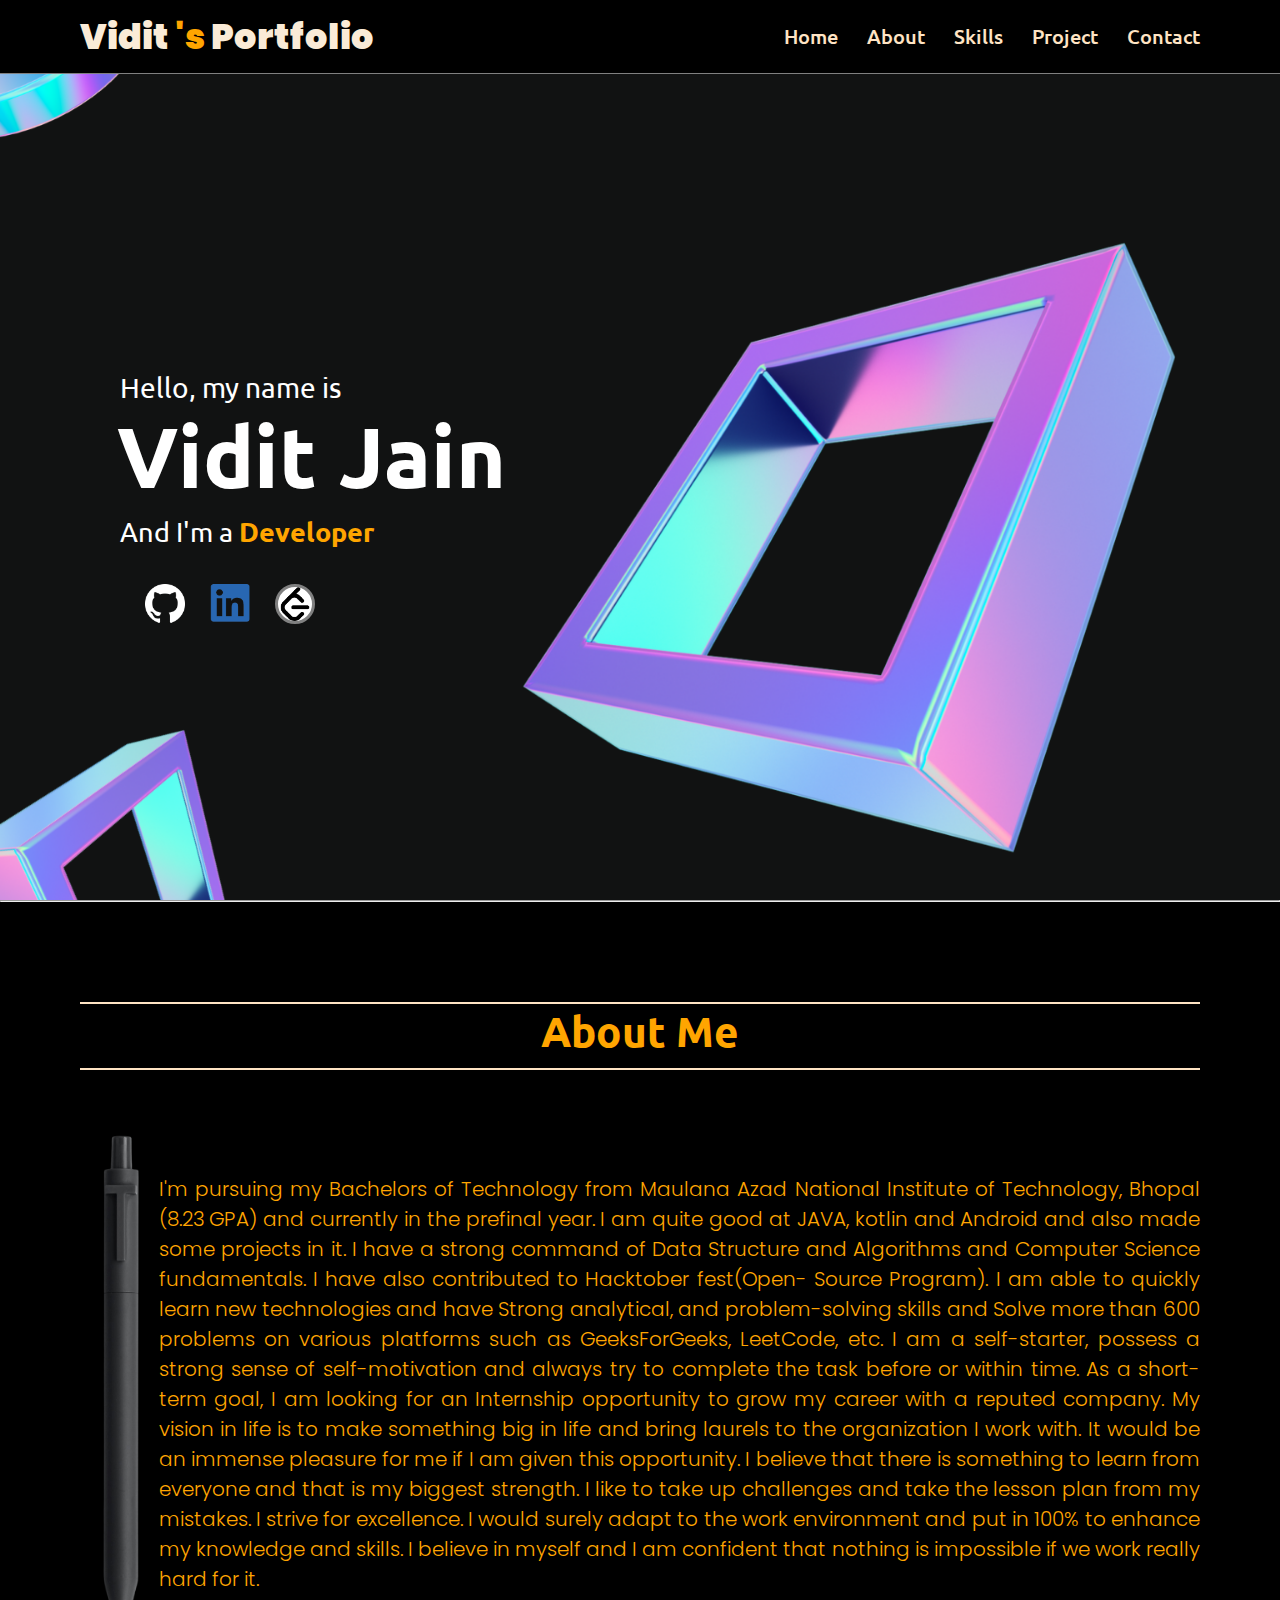
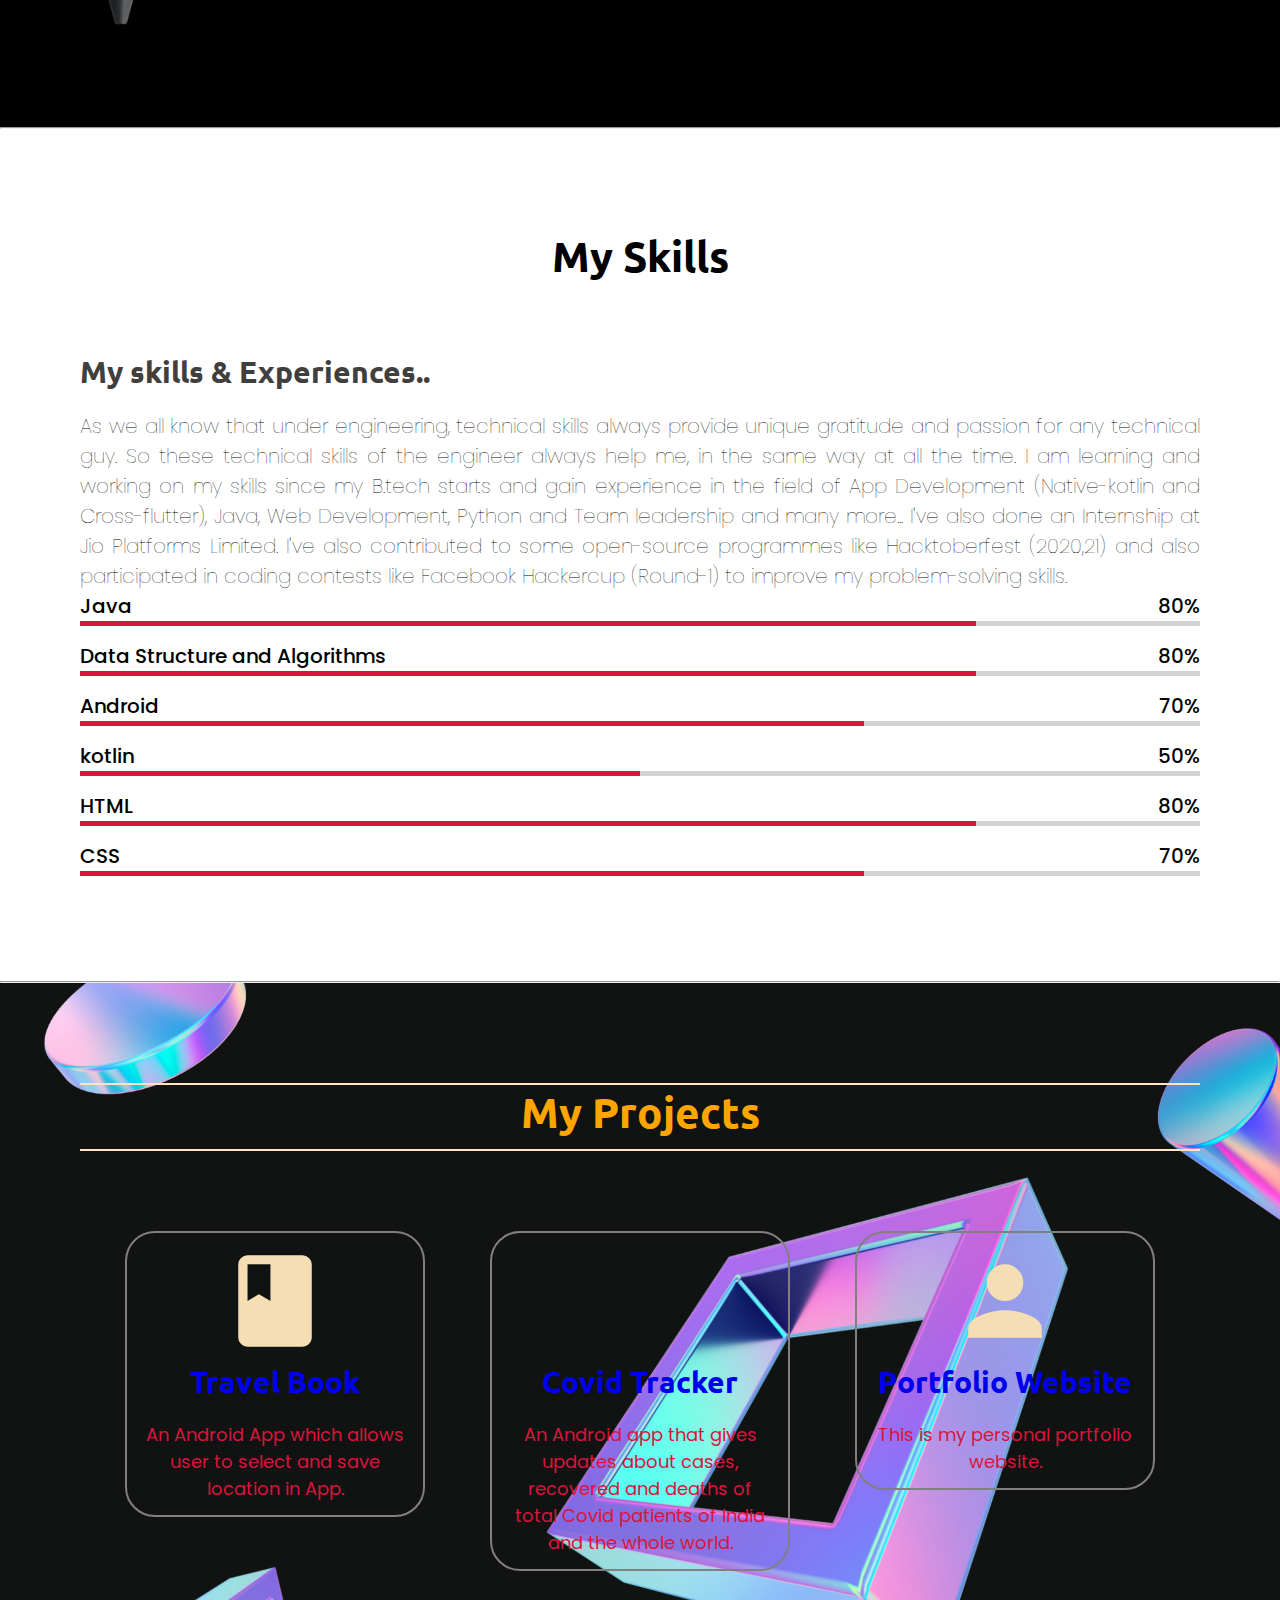
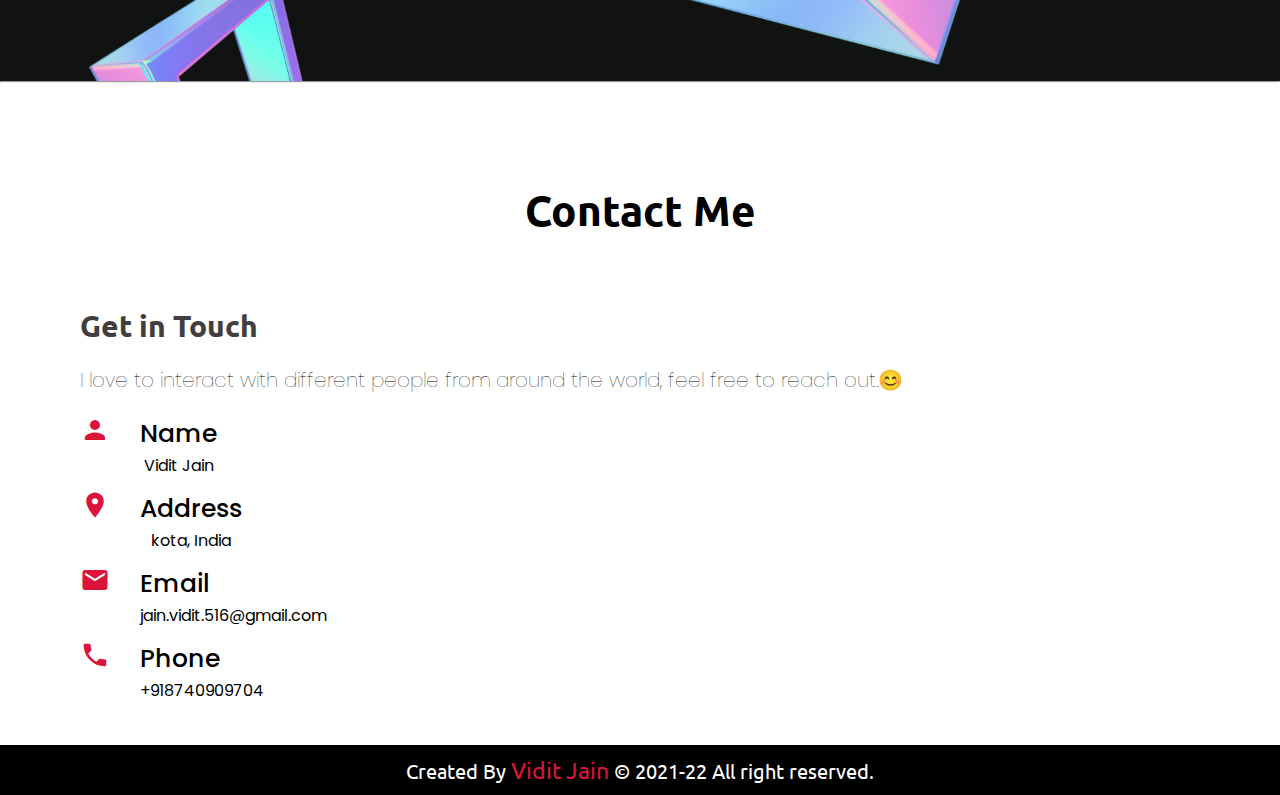
<file: index.html>
<!DOCTYPE html>
<html lang="en">
<head>
    <meta charset="UTF-8">
    <meta http-equiv="X-UA-Compatible" content="IE=edge">
    <meta name="viewport" content="width=device-width, initial-scale=1.0">
    <title>Vidit's Portfolio</title>
    <link rel="stylesheet" href="style.css" >
   <script src="https://code.jquery.com/jquery-3.6.0.min.js"></script>  
    
<link rel="stylesheet" href="https://fonts.googleapis.com/icon?family=Material+Icons">
</head>
<body>
    <nav class="navbar">
        <div class="max">
            <div class="logo"><a href="#"><b>Vidit
                <span id="s" class="special">'s</span> Portfolio</b></a></div>
            <ul class="menu">
                <li><a href="#home"  class="navtoggle">Home</a></li>
                <li><a href="#about" class="navtoggle">About</a></li>
                <li><a href="#skills" class="navtoggle">Skills</a></li>
                <li><a href="#projects" class="navtoggle">Project</a></li>
                <li><a href="#contact" class="navtoggle">Contact</a></li>
            </ul>
            
            <div class="menu-btn" >
                <i class="material-icons" style="font-size: 33px !important; cursor: pointer; color: crimson;">menu</i>
            </div>
           
        </div>
        </nav>   
    <!-- home section start -->
    <section class="home" id="home">
        <div class="max">
            <div class="home-content">
                <div class="text1">Hello, my name is</div>
                <div class="text2">Vidit Jain</div>
                <div class="text3">And I'm a <span class="special">Developer</span></div>
            </div> 
            <br>
            <ul class="menu">
                <li><a href="https://github.com/Viditjain04"><img src="./images/github.png" alt="L" class="profile"></a></li>
                <li><a href="https://www.linkedin.com/in/viditjain04/"><img src="images/linkedIn.png" alt="L" class="profile"></a></li>
               
                <li><a href="https://leetcode.com/vidit28/"><img src="images/leetcode.png"  alt="L" class="profile leetcodes gfgs"></a></li>
              
                
            </ul>
        </div>
    </section>
    <script src="script.js"></script>
    <hr>
   <!-- about section start -->
   <section class="about" id="about">
        <div class="max">
             <h2 class="title">About Me</h2>
            <div class="about-content">
                <div class="column_left">
                    <img class="image" src="images/pen.png" alt="Sorry">
                </div>
                <div class="column_right">
                   <p class="text-p"> 



                    I'm pursuing my Bachelors of Technology from Maulana Azad National Institute of Technology, Bhopal (8.23 GPA) and currently in the prefinal year. I am quite good at JAVA, kotlin and Android and also made some projects in it. I have a strong command of Data Structure and Algorithms and Computer Science fundamentals. I have also contributed to Hacktober fest(Open- Source Program). I am able to quickly learn new technologies and have Strong analytical, and problem-solving skills and Solve more than 600 problems on various platforms such as GeeksForGeeks, LeetCode, etc. I am a self-starter, possess a strong sense of self-motivation and always try to complete the task before or within time. As a short-term goal, I am looking for an Internship opportunity to grow my career with a reputed company. My vision in life is to make something big in life and bring laurels to the organization I work with. It would be an immense pleasure for me if I am given this opportunity. I believe that there is something to learn from everyone and that is my biggest strength. I like to take up challenges and take the lesson plan from my mistakes. I strive for excellence. I would surely adapt to the work environment and put in 100% to enhance my knowledge and skills. I believe in myself and I am confident that nothing is impossible if we work really hard for it.
                    </p>
                </div>
               
            </div>
        </div> 
        
   </section>
   <hr>
   <!-- skills section start -->
   <section class="skills" id="skills">
        <div class="max">
            <h2 class="title"> My Skills</h2>
            
                <div class="column_left">
               <div class="text">My skills & Experiences..</div>
               <p class="text-pera">As we all know that under engineering, technical skills always provide unique gratitude and passion for any technical guy. So these technical skills of the engineer always help me, in the same way at all the time. I am learning and working on my skills since my B.tech starts and gain experience in the field of App Development (Native-kotlin and Cross-flutter), Java, Web Development, Python and  Team leadership and many more... I've also done an Internship at Jio Platforms Limited. I've also contributed to some open-source programmes like Hacktoberfest (2020,21) and also participated in coding contests like Facebook Hackercup (Round-1) to improve my problem-solving skills. </p>
                </div>
                <div class="column_right">
                    <div class="bars">
                        <div class="info">
                            <span>Java</span><span>80%</span>
                            
                        </div>
                        <div class="line java"></div>
                    </div>
                    
                    <div class="bars">
                        <div class="info">
                            <span>Data Structure and Algorithms</span><span>80%</span>
                            
                        </div>
                        <div class="line dsa"></div>
                    </div>
                    <div class="bars">
                        <div class="info">
                            <span>Android</span><span>70%</span>
                            
                        </div>
                        <div class="line android"></div>
                    </div>
                    <div class="bars">
                        <div class="info">
                            <span>kotlin</span><span>50%</span>
                            
                        </div>
                        <div class="line kotlin"></div>
                    </div>
                    <div class="bars">
                        <div class="info">
                            <span>HTML</span>
                            <span>80%</span>
                            
                        </div>
                        <div class="line html"></div>
                    </div>
                    <div class="bars">
                        <div class="info">
                            <span>CSS</span>
                            <span>70%</span>
                            
                        </div>
                        <div class="line css"></div>
                    </div>
                    
                </div>
             
        </div>
   </section>
   <hr>
   <section class="projects" id="projects">
    <div class="max">
        <h2 class="title">My Projects</h2>
        <div class="serv-content">
            
            <div class="card">
                <div class="box"> 
                    <span class="material-icons .md-60">
                     book
                    </span>
                    <div class="text"><a href="https://github.com/Viditjain04/TravelBook">Travel Book</a></div>
                    <p class="more">An Android App which allows user to select and save location in App. 
                    <br>
                    
                </div>
            </div> 
            <div class="card">
                <div class="box">  
                    <span class="material-icons">coronavirus</span>
                    
                    <div class="text"><a href="https://github.com/Viditjain04/Covid-Tracker/tree/master">Covid Tracker</a></div>
                    <p class="more"> An Android app that gives updates about cases, recovered and deaths of total Covid patients of India and the
                        whole world.
                         

                        </p>
                </div>
            </div> <div class="card">
                <div class="box"> 
                    <span class="material-icons">person</span> 
                    <div class="text"><a href="https://github.com/Viditjain04/Portfolio">Portfolio Website</a></div>
                    <p class="more">This is my personal portfolio website. 
                    <br>
                    
                </div>
            </div>
             
           </div>
        </div>
    
</section>
<hr> 
<!-- Contact Section Start -->
<section class="contact_me" id="contact">
    <div class="max">
        <h2 class="title">Contact Me</h2>
        <div class="contact-content">
            <div class="column left">
                <div class="text" >Get in Touch</div>
                <p class="text-pera">I love to interact with different people from around the world, feel free to reach out.😊</p>
                <div class="icons">
                    <div class="row">
                        <i class="material-icons" id="icon1" >person</i>
                        <div class="info">
                            <div class="head">Name</div>
                            <div class="sub-title">Vidit Jain</div>
                        </div>
                    </div>
                    <div class="row">
                        <i class="material-icons" id="icon2"  >place</i>
                        <div class="info">
                            <div class="head">Address</div>
                            <div class="sub-title">kota, India</div>
                        </div>
                    </div>
                    <div class="row">
                        <i   class="material-icons" id="icon3">mail</i>
                        <div class="info">
                            <div class="head email">Email</div>
                            <div class="sub-title">jain.vidit.516@gmail.com</div>
                        </div>
                    </div>
                    <div class="row">
                        <i class="material-icons" id="icon4">call</i>
                        <div class="info">
                            <div class="head email">Phone</div>
                            <div class="sub-title">+918740909704</div>
                        </div>
                    </div>
                </div>
            </div>      
        </section>
<!-- footer start -->
<footer class="footer">
    <span>Created By <a style="color: crimson; font-size: 23px;"  href="https://www.linkedin.com/in/viditjain04/">Vidit Jain</a> &copy 
   2021-22 All right reserved. </span>
     
    </footer>
</body>

</html>
</file>
<file: style.css>
@import url('https://fonts.googleapis.com/css2?family=Poppins:ital,wght@0,500;0,600;0,700;1,400&family=Ubuntu:wght@400;500;700&display=swap');
/*     font-family: 'Poppins', sans-serif;

    font-family: 'Ubuntu', sans-serif;
 */
 *{
     margin: 0;padding: 0;
     text-decoration: none;
     box-sizing: border-box;  
 }
 .navbar{ 
     width: 100%;
     position: fixed;
     padding: 10px 0 10px 0;
     background: black;
     z-index: 1;
     border-bottom: grey 1px solid;
     
 }
 .max{
     max-width: 1300px;
     padding: 0 80px;
     margin: auto;
 }
 .material-icons {
    color: wheat;  
    font-size: 110px !important; 
    
}
 .about .contact_me .projects .about{
     font-family: 'Poppins',sans-serif;
 }
 .logo a{
     color: antiquewhite;  
     font-family:'Poppins', sans-serif;
     font-size: 35px;
     font-weight: 700;
     
 } 
 .logo a:hover{
     color: orange;
     
 } 
 .logo a span:hover{
     color: bisque;
 }
 .navbar .max{ 
     display: flex;
     justify-content: space-between;
     align-items: center; 
 }
  .menu li{
      list-style: none;
      display: inline-block; 
  } 
  .menu li a{
    font-size: 20px;
   margin-left: 25px;
   font-weight: 500;
   color: bisque;
   text-shadow: black;
   font-family: 'Ubuntu',sans-serif;
 } 
  .navbar .menu li :hover{
   color: orange;
   font-size: 24px ; 
 }  
 .menu-btn{  
    display: none; 
}
  /* home section style */
  .home{
      display: flex;
      background: url(images/image.png) repeat-x center;
      height: 100vh;
      background-size: cover;
      color: white;
     min-height: 500px;
     font-family: 'Ubuntu',sans-serif;

  }
  .home .max{
      margin: auto 0 auto 40px;
  }
  .home .home-content .text1{
      font-size: 28px;
  }
  .home .home-content .text2{
      font-size: 85px;
      font-weight: 600;
      margin-left: -3px;
      word-spacing: 2px;
  }
  .special{
      color: orange;
  }
  .home .home-content .text3{
    font-size: 27px;
    margin: 5px 0;
}.home .home-content .text3 span{
    color: orange;
    font-weight: 600;
} 

.home .max ul{
    display: flex;
    justify-content: space-between; 
    align-content: center;
   width: 100px;
}

.home .max ul li .profile{
    margin-top: 10px;
    width: 40px; 
} 
.leetcodes{
    background: white;
    border: grey 3px solid;
    border-radius: 30px;
}
 /* about section styling */
section{
    padding: 100px 0 0 0; 
}
 .about,.projects, .skills{
     font-family: 'Poppins',sans-serif; 
     background: black;
     padding-bottom: 90px;
     padding-top: 100px;
 }
.title{
     text-align: center;
     font-family: 'Ubuntu',sans-serif; 
     font-size: 42px;
     font-weight: 700;
     color: orange;
     margin-bottom: 60px;
     padding-bottom: 10px;
     border-bottom: 2px solid bisque ;
     border-top: 2px solid bisque;
     

 }
 
.about .about-content, .contact_me .contact-content, .skills .skills-content{
    text-align: center; 
    margin-bottom: 0px;
    display: flex;   
  

}.image{
    height: 500px;
    justify-content: center;
}
.text{
    text-align: left;
    justify-content: center;
    color: orange;
    font-family: 'Poppins',sans-serif;
    font-size: 21px;
   
    padding-bottom:20px ;
}
/* project section */
.projects {
    background:url(images/image.png);
    background-size: cover; 
}
.projects .max .serv-content{
 display: flex;
  justify-content: space-evenly;
  flex-wrap: wrap;  
  align-content: space-between;
}
.card .box{
    margin: 20px;
    border: grey 2px solid;
    border-radius: 30px;
    text-align: center;
    justify-content: center;
    padding: 13px;
    width: 300px;
}
.card .box:hover{
  background: black; 
  width:320px; 
  border-top: black 2px solid; 
}
.card .box .text{
    text-align: center; 
} 
.more{
    text-align: center;
    text-decoration: palegoldenrod;
    color: crimson;
    font-size: large;
} 

.about .text-p{
    color: orange;
    font-family: 'Poppins',sans-serif; 
   text-align: justify;
    font-size: 20px;
    font-weight: 300;
}
#icon1,#icon2,#icon3,#icon4,#iconmenu{
    font-size: 30px !important; 
    color: crimson;
}
.row{
    display: flex;
    justify-content: left;
    align-content: center;
    text-align: center;
} 
/* skills Section styling*/
.skills, .contact_me{
    background: white; 
}
.skills .title, .contact_me .title{
    color: black;
    border: none;
}
.text{
    font-family: 'Ubuntu', sans-serif;
    color: rgb(65, 62, 62);
    font-size: 30px;
    font-weight: 600;
}
.text-pera{
    color: black;
    text-align: justify;
    font-size: 20px;
    font-family: 'Poppins',sans-serif;
    font-weight: 100;
}
.column_left{
    color: black;
    text-align: left; 
}
.column_right{
    display: flexbox;  

    align-content: center;
}
.column_right .bars{
   margin-bottom: 15px;

}
.column_right .info{
   display: flex;
   align-items: center;

   justify-content: space-between;  
}
.column_right span{
    font-weight: 500;
    font-size: 20px;
}
.column_right .line{
     
    height: 5px;
    width: 100%;
    background: lightgray;
    position: relative;
}
.column_right .line::before{
    content: "";
    position: absolute;
    height: 100%;
    
    left: 0;
    top: 0;
    background: crimson;
}
.column_right .java::before{
    width: 80%;
}.column_right .dsa::before{
    width: 80%;
}.column_right .android::before{
    width: 70%;
}.column_right .kotlin::before{
    width: 50%;
}.column_right .html::before{
    width: 80%;
}
.column_right .css::before{
    width: 70%;
}
.contact-content .column{
    width: calc(50%-30px);
} 
.contact_me .contact-content .left p{
text-align: justify;
}
.contact_me .contact-content .left .icons{
    margin: 20px 0;
}
.contact_me .contact-content .row{
    margin: 10px 0;
    display: flex;
    height: 65px;
    align-items: left; 
    justify-content: start;
}
.contact_me .contact-content .row .info{
    margin-left: 30px;
    font-family: 'Poppins',sans-serif;
   justify-content: left;
   align-items: left;

}
.contact-content .info .head{
    font-weight: 500;
    font-size: 25px;
    color: black;
    justify-content: left;
}
.email{
    text-align: left;
}
.footer{
    margin-top:20px ;
    background: black; 
    display: flex;
    color: white;
    text-align: center;
    height: 50px; 
    font-size: 20px;
    justify-content: center;
    align-items: center;
    font-family: 'Ubuntu',sans-serif;
}
/* responsive media query start */
@media(max-width:947px){
   
    .max{ 
        padding: 0 30px; 
    }
    .home .max{
        padding-left: 0px;
    }
    .menu-btn{  
        display: block;
        z-index: 999;  
    }
   .logo a{
    color: antiquewhite;  
    font-family:'Poppins', sans-serif;
    font-size: 30px;
    font-weight: 700;
   }
  
    .navbar .menu{
        position: fixed;
        height: 100vh;
        width: 100%;
        left: -100%;
        top: 0;
        background: black;
       text-align: center;
       padding-top: 80px;
       transition: all 0.3s ease;
    }
    .navbar .menu.active{ 
    left: 0%;

    }
    .navbar .menu li{
        display: block;

    }
    .navbar .menu li a{
display: inline-block;
margin: 20px 0;
font-size: 25px;

    }
    .home .home-content .text1{
        font-size: 20px;
    }
    .home .home-content .text2{
        font-size: 65px;
        font-weight: 600;
        margin-left: -3px;
        word-spacing: 2px;
    }
    .special{
        color: orange;
    }
    .home .home-content .text3{
      font-size: 21px;
      margin: 5px 0;
  }.title{
      font-size: 38px;

  }
}
@media(max-width:690px){
    .max{ 
        padding: 0 20px; 
    }
    .home .max{
        padding-left: 0px;
    }
    .logo a{
        color: antiquewhite;  
        font-family:'Poppins', sans-serif;
        font-size: 25px;
        font-weight: 700;
       }
       .logo a:hover{
           color: orange;
       }
    .home .home-content .text1{
        font-size: 18px;
    }
    .home .home-content .text2{
        font-size: 55px;
        font-weight: 600; 
        word-spacing: 2px;
    }
    .title{
        font-size: 33px;
        
    }
    .special{
        color: orange;
    }
    .home .home-content .text3{
      font-size: 18px; 
  }
  .home .max ul li .profile{
    margin-top: 10px;
    width: 25px; 
    
} 
   
}
</file>
